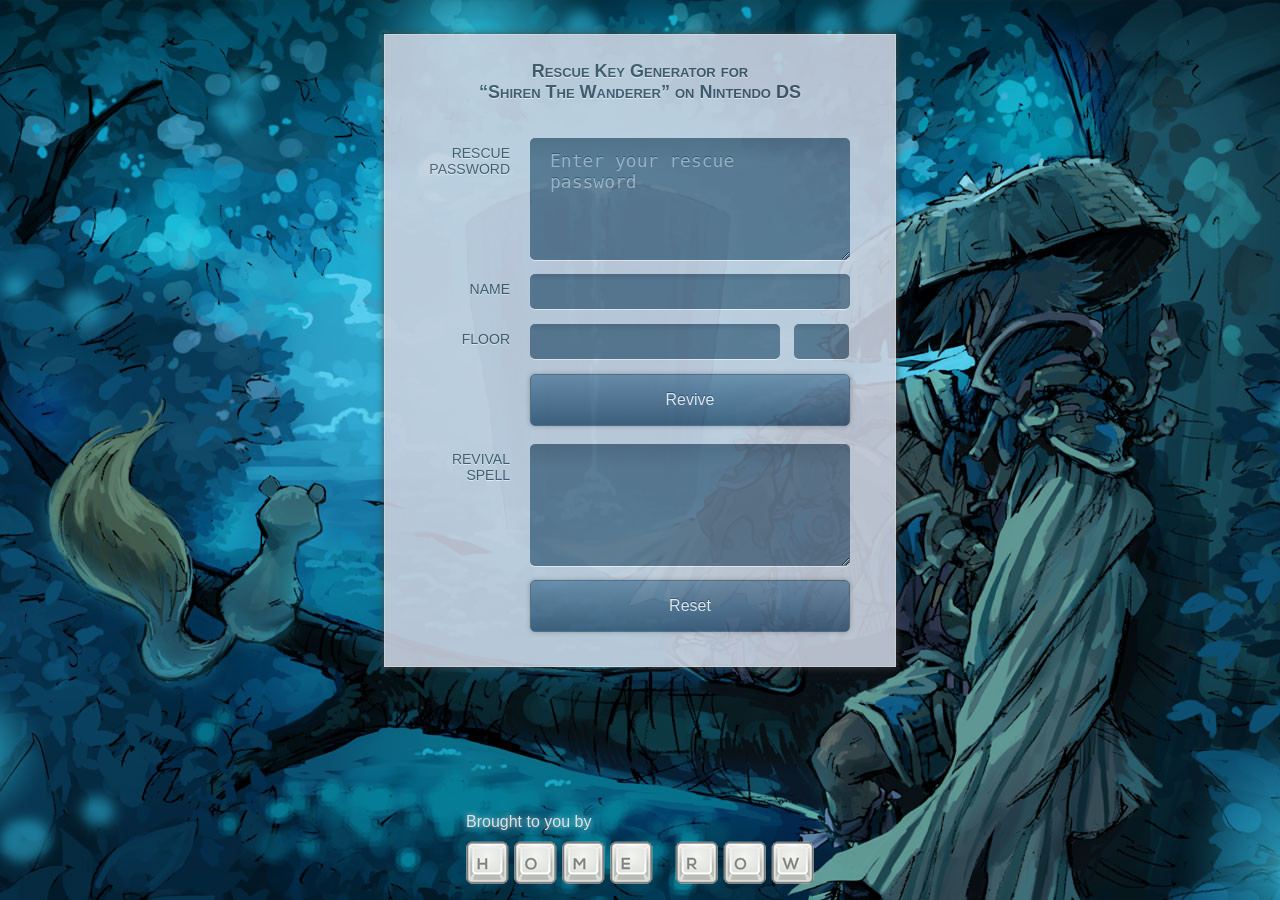
<file: docs/index.html>
<!DOCTYPE html>
<html>
	<head>
		<!--
Thank you to https://github.com/spekode/sskey and https://github.com/kaysap/sskey-js
All I did was make the repository work with Github Pages to be accessible over the web
Shoutout to r/shiren and everyone still playing this wonderful game
		-->
		<meta charset="utf-8" />
		<meta name="viewport" content="width=device-width, initial-scale=1, minimum-scale=.3, maximum-scale=1">
		<title>Shiren's Skeleton Key</title>
		<link href="style2.css" rel="stylesheet" type="text/css" media="screen" />
		<script language="javascript" type="text/javascript" src="sskey-min.js"></script>
		<style type="text/css">
			#logo { 
				color:#e1e1e1; 
				font-size:16px; 
				display:inline-block; 
				position:fixed; 
				bottom:16px;  
				left:50%; 
				margin-left:-174px; 
				z-index:100; 
			} 
			#logo-cite { 
				margin-bottom:10px; 
				color:#e1e1e1;
				-webkit-filter: drop-shadow( 0 0 3px rgba(255, 255, 255, .7));
				filter: drop-shadow( 0 0 3px rgba(255, 255, 255, .7));
			} 
			#logo img { 
				vertical-align:bottom; 
			}
		</style>
	</head>

	<body>
		<div id="logo">
			<div id="logo-cite">Brought to you by</div>
			<a href="http://homerow.club">
				<img src="homerow.png" width="348" height="43" alt="HOME ROW">
			</a>
		</div>
		<div id="sskey">
			<h1>Rescue Key Generator for<br>&ldquo;Shiren The Wanderer&rdquo; on Nintendo DS</h1>
			<form id="myForm" action="#revival" method="post" onsubmit="return shiren.revive();">
				<fieldset>
					<label for="rescue">Rescue Password</label>
					<textarea id="rescue" placeholder="Enter your rescue password" maxlength="80"></textarea>
				</fieldset>
				<fieldset>
					<label for="name">Name</label>
					<input type="text" id="name" disabled></input>
				</fieldset>
				<fieldset>
					<label for="name">Floor</label>					
					<input type="text" id="dungeon" disabled></input>
					<input type="text" id="level" disabled></input>
				</fieldset>
				<fieldset>					
					<input type="submit" value="Revive" />
				</fieldset>

				<fieldset>
					<br/>
					<label for="revival">Revival Spell</label>
					<textarea id="revival" placeholder="Revival Spell" maxlength="72" disabled>
					</textarea>
				</fieldset>
				<fieldset>
					<input type="reset"  value="Reset" />
				</fieldset>
			</form>			
		</div>
	</body>
</html>
</file>
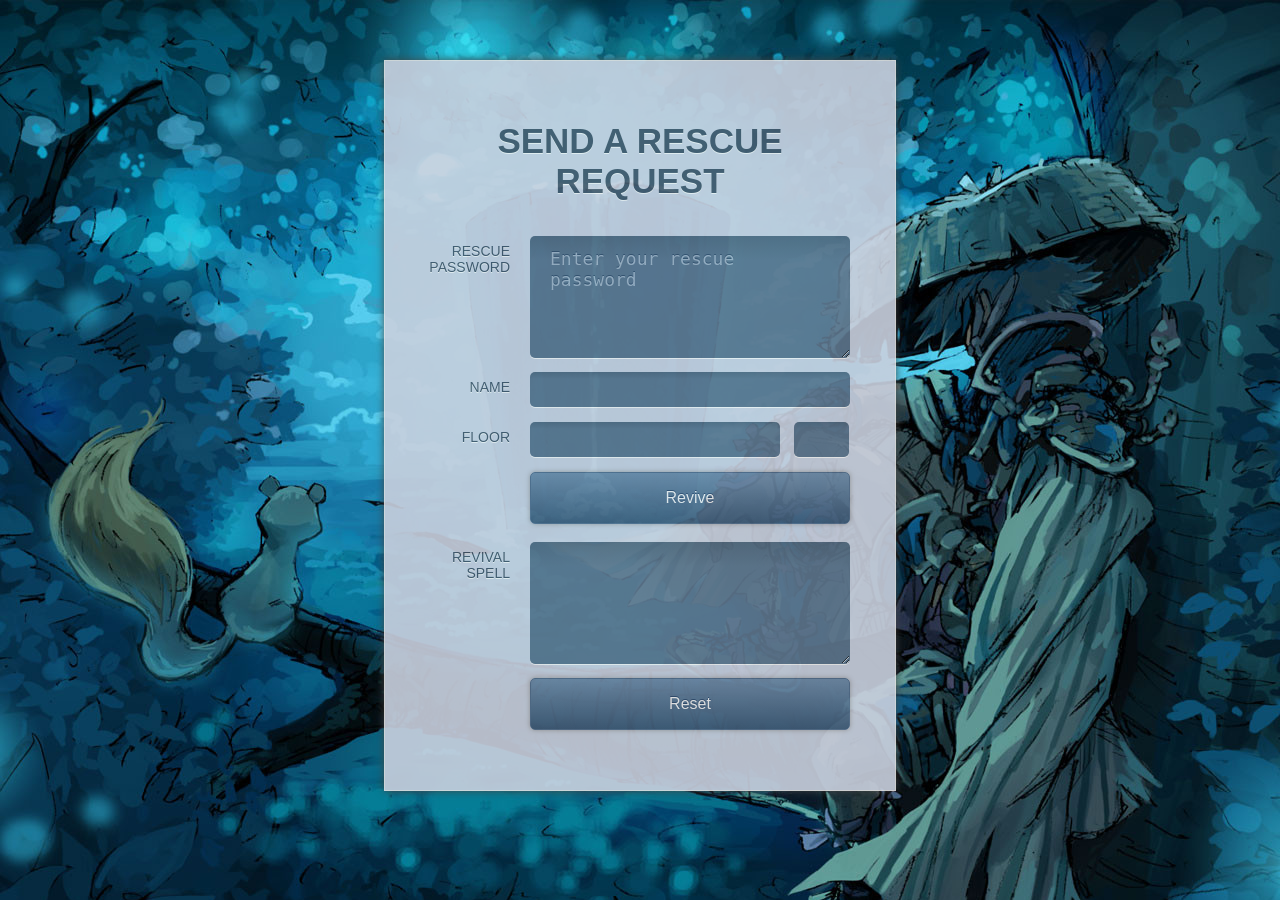
<file: gh-pages/index.html>
<!DOCTYPE html>
<html>
	<head>
		<meta charset="utf-8" />
		<meta name="viewport" content="width=device-width, initial-scale=1, minimum-scale=.3, maximum-scale=1">
		<title>Shiren's Skeleton Key</title>

		<link href="style2.css" rel="stylesheet" type="text/css" media="screen" />
		<script language="javascript" type="text/javascript" src="sskey-min.js"></script>
	</head>

	<body>
		<div id="sskey">
			<h1>Send a rescue request</h1>
			<form id="myForm" action="#revival" method="post" onsubmit="return shiren.revive();">
				<fieldset>
					<label for="rescue">Rescue Password</label>
					<textarea id="rescue" placeholder="Enter your rescue password" maxlength="80"></textarea>
				</fieldset>
				<fieldset>
					<label for="name">Name</label>
					<input type="text" id="name" disabled></input>
				</fieldset>
				<fieldset>
					<label for="name">Floor</label>					
					<input type="text" id="dungeon" disabled></input>
					<input type="text" id="level" disabled></input>
				</fieldset>
				<fieldset>					
					<input type="submit" value="Revive" />
				</fieldset>

				<fieldset>
					<br/>
					<label for="revival">Revival Spell</label>
					<textarea id="revival" placeholder="Revival Spell" maxlength="72" disabled>
					</textarea>
				</fieldset>
				<fieldset>
					<input type="reset"  value="Reset" />
				</fieldset>
			</form>			
		</div>
	</body>
</html>
</file>
<file: docs/style2.css>
body, div, h1, form, fieldset, input, textarea {
	margin: 0; padding: 0; border: 0; outline: none;
}

html {
	height: 100%;
}

body {
	background: -moz-linear-gradient(top, #25303C 0%, #728EAA 100%); 
	background: -webkit-gradient(linear, left top, left bottom, color-stop(0%,#25303C), color-stop(100%,#728EAA));
	background-image: url(mystery_dungeon__shiren_the_wanderer_wall_1.jpg);
	background-size: cover;
	padding-bottom:120px; 
	font-family: sans-serif; 
}

#sskey {
	width: 450px; margin: 34px auto 0 auto; padding: 26px 30px 34px 30px;
	background: #c9d0de; border: 1px solid #e1e1e1;
	opacity: 0.9;

	-moz-box-shadow: 0px 0px 8px #444;
	-webkit-box-shadow: 0px 0px 8px #444;
}

h1 {
	font-size: 18px; color: #445668; font-variant: small-caps;
	text-align: center; margin: 0 0 35px 0; text-shadow: 0px 1px 0px #f2f2f2;
}

label {
	float: left; clear: left; margin: 7px 20px 0 0; width: 95px;
	text-align: right; font-size: 14px; color: #445668; 
	text-transform: uppercase; text-shadow: 0px 1px 0px #f2f2f2;
}

input {
	width: 280px; height: 35px; padding: 5px 20px 0px 20px; margin: 0 0 20px 0; 
	background: #5E768D;
	background: -moz-linear-gradient(top, #546A7F 0%, #5E768D 20%); /* firefox */
	background: -webkit-gradient(linear, left top, left bottom, color-stop(0%,#546A7F), color-stop(20%,#5E768D)); /* webkit */
	border-radius: 5px; -moz-border-radius: 5px; -webkit-border-radius: 5px;
	-moz-box-shadow: 0px 1px 0px #f2f2f2;-webkit-box-shadow: 0px 1px 0px #f2f2f2;
	font-family: sans-serif; font-size: 16px; color: #f2f2f2;  text-shadow: 0px -1px 0px #334f71; 
}
	input::-webkit-input-placeholder  {
    	color: #a1b2c3; text-shadow: 0px -1px 0px #38506b;  
	}
	input:-moz-placeholder {
	    color: #a1b2c3; text-shadow: 0px -1px 0px #38506b; 
	}

textarea {
	width: 280px; height: 110px; padding: 12px 20px 0px 20px; margin: 0 0 10px 0; 
	background: #5E768D;
	background: -moz-linear-gradient(top, #546A7F 0%, #5E768D 20%); /* firefox */
	background: -webkit-gradient(linear, left top, left bottom, color-stop(0%,#546A7F), color-stop(20%,#5E768D)); /* webkit */
	border-radius: 5px; -moz-border-radius: 5px; -webkit-border-radius: 5px;
	-moz-box-shadow: 0px 1px 0px #f2f2f2;-webkit-box-shadow: 0px 1px 0px #f2f2f2;
	font-family: monospace; font-size: 18px; color: #f2f2f2; 
	/* text-transform: uppercase; */
	text-shadow: 0px -1px 0px #334f71; 
}
	textarea::-webkit-input-placeholder  {
    	color: #a1b2c3; text-shadow: 0px -1px 0px #38506b;  
	}
	textarea:-moz-placeholder {
	    color: #a1b2c3; text-shadow: 0px -1px 0px #38506b; 
	}
	
input:focus, textarea:focus {
	background: #728eaa;
	background: -moz-linear-gradient(top, #668099 0%, #728eaa 20%); /* firefox */
	background: -webkit-gradient(linear, left top, left bottom, color-stop(0%,#668099), color-stop(20%,#728eaa)); /* webkit */
}

input[type=submit], input[type=reset] {
	width: 320px; height: 52px; float: right; padding: 10px 15px; margin: 0 15px 0 0;
	-moz-box-shadow: 0px 0px 5px #999;-webkit-box-shadow: 0px 0px 5px #999;
	border: 1px solid #556f8c;
	background: -moz-linear-gradient(top, #718DA9 0%, #415D79 100%); /* firefox */
	background: -webkit-gradient(linear, left top, left bottom, color-stop(0%,#718DA9), color-stop(100%,#415D79)); /* webkit */
	cursor: pointer;
}

input[id='name'] {
	width: 300px; height: 35px; padding: 0px 10px 0px 10px; margin: 0 0 15px 0; 
	background: #5E768D;
	background: -moz-linear-gradient(top, #546A7F 0%, #5E768D 20%); /* firefox */
	background: -webkit-gradient(linear, left top, left bottom, color-stop(0%,#546A7F), color-stop(20%,#5E768D)); /* webkit */
	border-radius: 5px; -moz-border-radius: 5px; -webkit-border-radius: 5px;
	-moz-box-shadow: 0px 1px 0px #f2f2f2;-webkit-box-shadow: 0px 1px 0px #f2f2f2;
	font-family: sans-serif; font-size: 15px; color: #f2f2f2; 
	/* text-transform: uppercase; */
	text-shadow: 0px -1px 0px #334f71; 
}

 input[id='dungeon']{
 	width: 220px; height: 35px; padding: 0px 15px 0px 15px; margin: 0 10px  15px 0; 
	background: #5E768D;
	background: -moz-linear-gradient(top, #546A7F 0%, #5E768D 20%); /* firefox */
	background: -webkit-gradient(linear, left top, left bottom, color-stop(0%,#546A7F), color-stop(20%,#5E768D)); /* webkit */
	border-radius: 5px; -moz-border-radius: 5px; -webkit-border-radius: 5px;
	-moz-box-shadow: 0px 1px 0px #f2f2f2;-webkit-box-shadow: 0px 1px 0px #f2f2f2;
	font-family: sans-serif; font-size: 15px; color: #f2f2f2; 
	/* text-transform: uppercase; */
	text-shadow: 0px -1px 0px #334f71; 	
 }

input[id='level'] {
	width: 35px; height: 35px; padding: 0px 10px 0px 10px; margin: 0 0 15px 0; 
	background: #5E768D;
	background: -moz-linear-gradient(top, #546A7F 0%, #5E768D 20%); /* firefox */
	background: -webkit-gradient(linear, left top, left bottom, color-stop(0%,#546A7F), color-stop(20%,#5E768D)); /* webkit */
	border-radius: 5px; -moz-border-radius: 5px; -webkit-border-radius: 5px;
	-moz-box-shadow: 0px 1px 0px #f2f2f2;-webkit-box-shadow: 0px 1px 0px #f2f2f2;
	font-family: sans-serif; font-size: 15px; color: #f2f2f2; 
	/* text-transform: uppercase; */
	text-shadow: 0px -1px 0px #334f71; 
}
</file>
<file: gh-pages/style2.css>
body, div, h1, form, fieldset, input, textarea {
	margin: 0; padding: 0; border: 0; outline: none;
}

html {
	height: 100%;
}

body {
	background: -moz-linear-gradient(top, #25303C 0%, #728EAA 100%); 
	background: -webkit-gradient(linear, left top, left bottom, color-stop(0%,#25303C), color-stop(100%,#728EAA));
	background-image: url(mystery_dungeon__shiren_the_wanderer_wall_1.jpg);
	background-size: cover;
	
	font-family: sans-serif; 
}

#sskey {
	width: 450px; margin: 60px auto; padding: 60px 30px;
	background: #c9d0de; border: 1px solid #e1e1e1;
	opacity: 0.9;

	-moz-box-shadow: 0px 0px 8px #444;
	-webkit-box-shadow: 0px 0px 8px #444;
}

h1 {
	font-size: 35px; color: #445668; text-transform: uppercase;
	text-align: center; margin: 0 0 35px 0; text-shadow: 0px 1px 0px #f2f2f2;
}

label {
	float: left; clear: left; margin: 7px 20px 0 0; width: 95px;
	text-align: right; font-size: 14px; color: #445668; 
	text-transform: uppercase; text-shadow: 0px 1px 0px #f2f2f2;
}

input {
	width: 280px; height: 35px; padding: 5px 20px 0px 20px; margin: 0 0 20px 0; 
	background: #5E768D;
	background: -moz-linear-gradient(top, #546A7F 0%, #5E768D 20%); /* firefox */
	background: -webkit-gradient(linear, left top, left bottom, color-stop(0%,#546A7F), color-stop(20%,#5E768D)); /* webkit */
	border-radius: 5px; -moz-border-radius: 5px; -webkit-border-radius: 5px;
	-moz-box-shadow: 0px 1px 0px #f2f2f2;-webkit-box-shadow: 0px 1px 0px #f2f2f2;
	font-family: sans-serif; font-size: 16px; color: #f2f2f2;  text-shadow: 0px -1px 0px #334f71; 
}
	input::-webkit-input-placeholder  {
    	color: #a1b2c3; text-shadow: 0px -1px 0px #38506b;  
	}
	input:-moz-placeholder {
	    color: #a1b2c3; text-shadow: 0px -1px 0px #38506b; 
	}

textarea {
	width: 280px; height: 110px; padding: 12px 20px 0px 20px; margin: 0 0 10px 0; 
	background: #5E768D;
	background: -moz-linear-gradient(top, #546A7F 0%, #5E768D 20%); /* firefox */
	background: -webkit-gradient(linear, left top, left bottom, color-stop(0%,#546A7F), color-stop(20%,#5E768D)); /* webkit */
	border-radius: 5px; -moz-border-radius: 5px; -webkit-border-radius: 5px;
	-moz-box-shadow: 0px 1px 0px #f2f2f2;-webkit-box-shadow: 0px 1px 0px #f2f2f2;
	font-family: monospace; font-size: 18px; color: #f2f2f2; 
	/* text-transform: uppercase; */
	text-shadow: 0px -1px 0px #334f71; 
}
	textarea::-webkit-input-placeholder  {
    	color: #a1b2c3; text-shadow: 0px -1px 0px #38506b;  
	}
	textarea:-moz-placeholder {
	    color: #a1b2c3; text-shadow: 0px -1px 0px #38506b; 
	}
	
input:focus, textarea:focus {
	background: #728eaa;
	background: -moz-linear-gradient(top, #668099 0%, #728eaa 20%); /* firefox */
	background: -webkit-gradient(linear, left top, left bottom, color-stop(0%,#668099), color-stop(20%,#728eaa)); /* webkit */
}

input[type=submit], input[type=reset] {
	width: 320px; height: 52px; float: right; padding: 10px 15px; margin: 0 15px 0 0;
	-moz-box-shadow: 0px 0px 5px #999;-webkit-box-shadow: 0px 0px 5px #999;
	border: 1px solid #556f8c;
	background: -moz-linear-gradient(top, #718DA9 0%, #415D79 100%); /* firefox */
	background: -webkit-gradient(linear, left top, left bottom, color-stop(0%,#718DA9), color-stop(100%,#415D79)); /* webkit */
	cursor: pointer;
}

input[id='name'] {
	width: 300px; height: 35px; padding: 0px 10px 0px 10px; margin: 0 0 15px 0; 
	background: #5E768D;
	background: -moz-linear-gradient(top, #546A7F 0%, #5E768D 20%); /* firefox */
	background: -webkit-gradient(linear, left top, left bottom, color-stop(0%,#546A7F), color-stop(20%,#5E768D)); /* webkit */
	border-radius: 5px; -moz-border-radius: 5px; -webkit-border-radius: 5px;
	-moz-box-shadow: 0px 1px 0px #f2f2f2;-webkit-box-shadow: 0px 1px 0px #f2f2f2;
	font-family: sans-serif; font-size: 15px; color: #f2f2f2; 
	/* text-transform: uppercase; */
	text-shadow: 0px -1px 0px #334f71; 
}

 input[id='dungeon']{
 	width: 220px; height: 35px; padding: 0px 15px 0px 15px; margin: 0 10px  15px 0; 
	background: #5E768D;
	background: -moz-linear-gradient(top, #546A7F 0%, #5E768D 20%); /* firefox */
	background: -webkit-gradient(linear, left top, left bottom, color-stop(0%,#546A7F), color-stop(20%,#5E768D)); /* webkit */
	border-radius: 5px; -moz-border-radius: 5px; -webkit-border-radius: 5px;
	-moz-box-shadow: 0px 1px 0px #f2f2f2;-webkit-box-shadow: 0px 1px 0px #f2f2f2;
	font-family: sans-serif; font-size: 15px; color: #f2f2f2; 
	/* text-transform: uppercase; */
	text-shadow: 0px -1px 0px #334f71; 	
 }

input[id='level'] {
	width: 35px; height: 35px; padding: 0px 10px 0px 10px; margin: 0 0 15px 0; 
	background: #5E768D;
	background: -moz-linear-gradient(top, #546A7F 0%, #5E768D 20%); /* firefox */
	background: -webkit-gradient(linear, left top, left bottom, color-stop(0%,#546A7F), color-stop(20%,#5E768D)); /* webkit */
	border-radius: 5px; -moz-border-radius: 5px; -webkit-border-radius: 5px;
	-moz-box-shadow: 0px 1px 0px #f2f2f2;-webkit-box-shadow: 0px 1px 0px #f2f2f2;
	font-family: sans-serif; font-size: 15px; color: #f2f2f2; 
	/* text-transform: uppercase; */
	text-shadow: 0px -1px 0px #334f71; 
}
</file>
